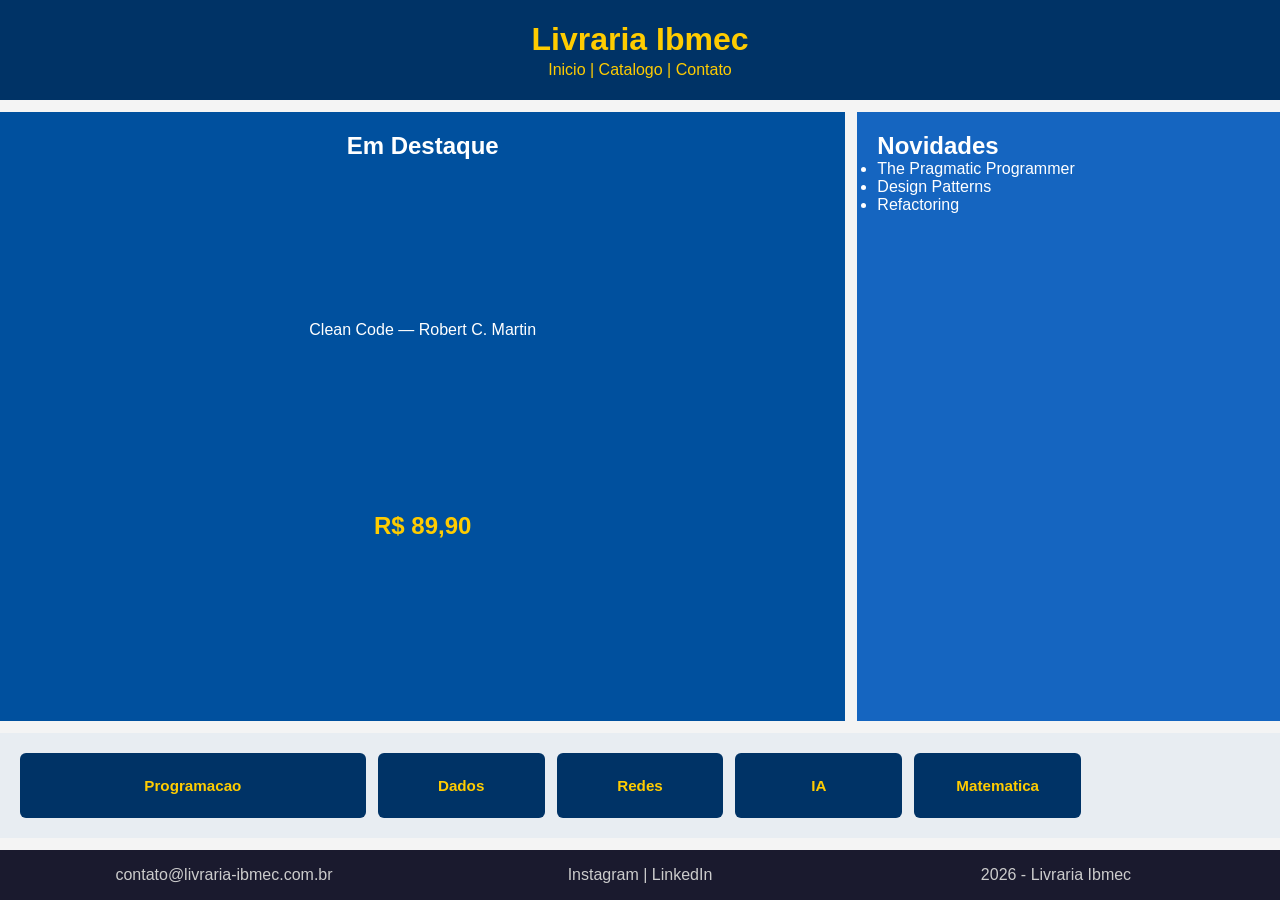
<file: livraria-ibmec/index.html>
<!DOCTYPE html>
<html lang="pt-BR">

<head>
    <meta charset="UTF-8">
    <meta name="viewport" content="width=device-width, initial-scale=1.0">
    <title>Livraria Ibmec</title>
    <link rel="stylesheet" href="estilo.css">
</head>

<body class="pagina">
    <header class="topo">
        <h1>Livraria Ibmec</h1>
        <nav>Inicio | Catalogo | Contato</nav>
    </header>
    <section class="destaque">
        <h2>Em Destaque</h2>
        <p>Clean Code — Robert C. Martin</p>
        <p class="preco">R$ 89,90</p>
    </section>
    <aside class="novidades">
        <h2>Novidades</h2>
        <ul>
            <li>The Pragmatic Programmer</li>
            <li>Design Patterns</li>
            <li>Refactoring</li>
        </ul>
    </aside>
    <section class="categorias">
        <div id="card-prog" class="card-cat">Programacao</div>
        <div class="card-cat">Dados</div>
        <div class="card-cat">Redes</div>
        <div class="card-cat">IA</div>
        <div class="card-cat">Matematica</div>
    </section>
    <footer class="rodape">
        <p>contato@livraria-ibmec.com.br</p>
        <p>Instagram | LinkedIn</p>
        <p>2026 - Livraria Ibmec</p>
    </footer>
</body>

</html>
</file>
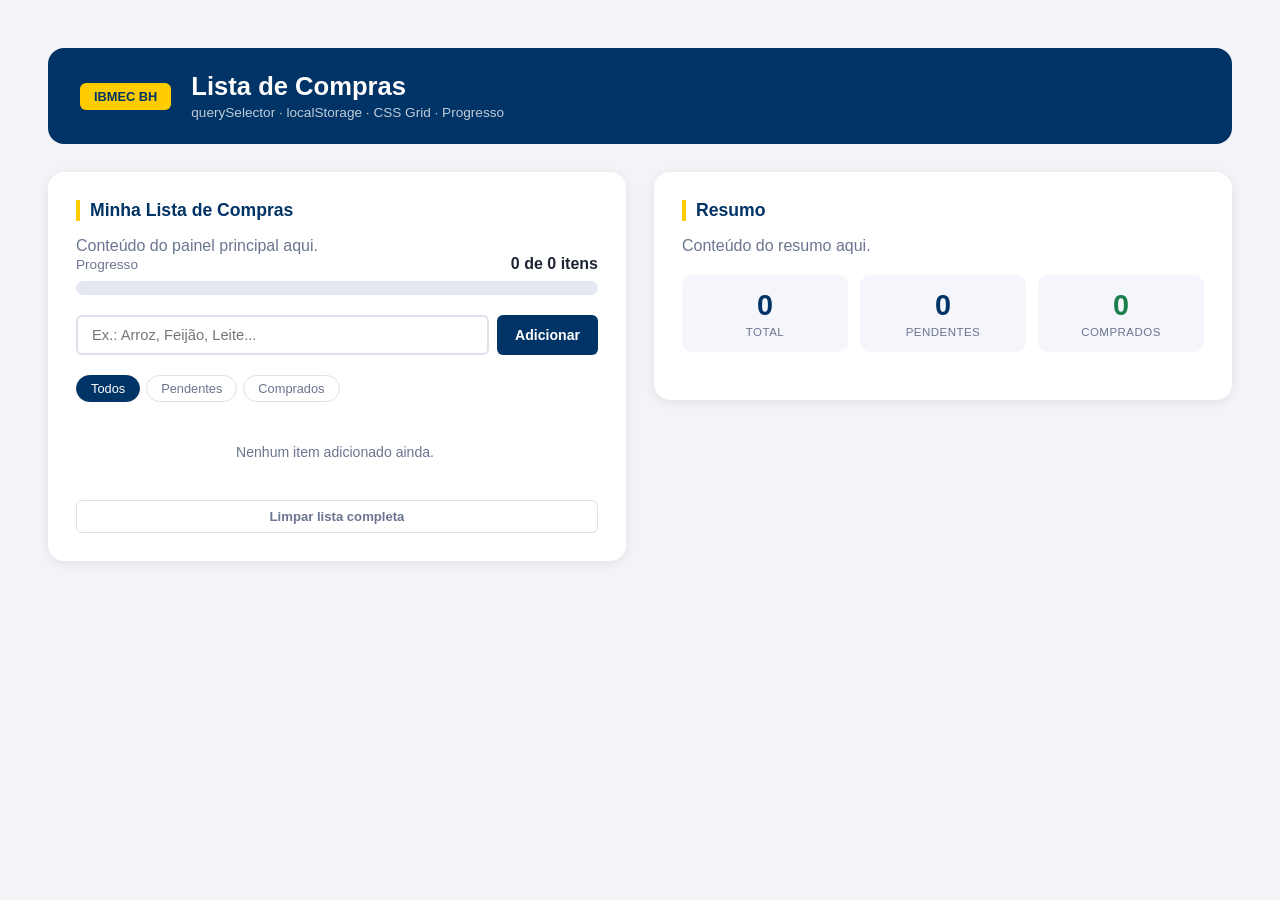
<file: lista-compras/lista-compras.html>
<!DOCTYPE html>
<html lang="pt-BR">

<head>
    <meta charset="UTF-8">
    <meta name="viewport" content="width=device-width, initial-scale=1.0">
    <title>Lista de Compras</title>
    <style>
        :root {
            --azul: #003366;
            --amarelo: #FFCC00;
            --bg: #f2f4f8;
            --surface: #ffffff;
            --borda: #dce1ea;
            --texto: #1e2535;
            --muted: #6b7590;
            --verde: #1a7f4b;
            --perigo: #c0392b;
        }

        *,
        *::before,
        *::after {
            box-sizing: border-box;
            margin: 0;
            padding: 0;
        }

        body {
            font-family: "Segoe UI", Arial, sans-serif;
            background: var(--bg);
            color: var(--texto);
            min-height: 100dvh;
            padding: clamp(16px, 4vw, 48px);
        }

        .cabecalho {
            background: var(--azul);
            color: #fff;
            border-radius: 16px;
            padding: 24px 32px;
            margin-bottom: 28px;
            display: flex;
            align-items: center;
            gap: 20px;
        }

        .cabecalho h1 {
            font-size: clamp(1.1rem, 2.4vw, 1.6rem);
        }

        .cabecalho p {
            font-size: 0.85rem;
            opacity: .75;
            margin-top: 4px;
        }

        .badge {
            background: var(--amarelo);
            color: var(--azul);
            font-weight: 900;
            font-size: 0.8rem;
            padding: 6px 14px;
            border-radius: 6px;
            white-space: nowrap;
        }

        .grid-app {
            display: grid;
            grid-template-columns: repeat(auto-fit, minmax(320px, 1fr));
            gap: clamp(16px, 2.5vw, 28px);
            align-items: start;
        }

        .card {
            background: var(--surface);
            border-radius: 16px;
            box-shadow: 0 2px 12px rgba(0, 0, 0, .08);
            padding: clamp(18px, 3vw, 28px);
        }

        .titulo-card {
            font-size: clamp(0.95rem, 1.5vw, 1.1rem);
            font-weight: 700;
            color: var(--azul);
            border-left: 4px solid var(--amarelo);
            padding-left: 10px;
            margin-bottom: 16px;
        }

        .grid-stats {
            display: grid;
            grid-template-columns: repeat(3, 1fr);
            /* 3 colunas iguais */
            gap: 12px;
            margin-bottom: 20px;
            margin-top: 20px;
        }

        .stat-box {
            background: #f4f6fb;
            border-radius: 10px;
            padding: 14px 10px;
            text-align: center;
            display: flex;
            flex-direction: column;
            gap: 4px;
        }

        .stat-box .numero {
            font-size: clamp(1.4rem, 2.5vw, 1.8rem);
            font-weight: 800;
            color: var(--azul);
        }

        .stat-box .rotulo {
            font-size: 0.72rem;
            color: var(--muted);
            text-transform: uppercase;
            letter-spacing: .04em;
        }

        .stat-box.destaque .numero {
            color: var(--verde);
        }

        .secao-progresso {
            margin-bottom: 20px;
        }

        .cabec-progresso {
            display: flex;
            justify-content: space-between;
            align-items: baseline;
            font-size: 0.85rem;
            color: var(--muted);
            margin-bottom: 8px;
        }

        .cabec-progresso strong {
            color: var(--texto);
            font-size: 1rem;
        }

        .trilha-progresso {
            width: 100%;
            height: 14px;
            background: #e4e8f0;
            border-radius: 99px;
            overflow: hidden;
        }

        .preenchimento {
            height: 100%;
            width: 0%;
            /* JavaScript vai alterar este valor */
            background: linear-gradient(90deg, #003366, #0055aa);
            border-radius: 99px;
            transition: width .5s ease, background .4s ease;
        }

        .preenchimento.concluido {
            background: linear-gradient(90deg, #1a7f4b, #22a060);
        }

        .form-adicao {
            display: flex;
            gap: 8px;
            margin-bottom: 20px;
        }

        .form-adicao input[type="text"] {
            flex: 1;
            padding: 10px 14px;
            border: 2px solid var(--borda);
            border-radius: 6px;
            font-size: 0.92rem;
            font-family: inherit;
            outline: none;
            transition: border-color .2s;
        }

        .form-adicao input[type="text"]:focus {
            border-color: var(--azul);
        }

        .btn {
            padding: 10px 18px;
            border: none;
            border-radius: 6px;
            font-family: inherit;
            font-size: 0.88rem;
            font-weight: 600;
            cursor: pointer;
            transition: opacity .15s, transform .1s;
        }

        .btn:active {
            transform: scale(.97);
        }

        .btn-primario {
            background: var(--azul);
            color: #fff;
        }

        .btn-primario:hover {
            opacity: .88;
        }

        .btn-perigo {
            background: transparent;
            color: var(--perigo);
            border: 1.5px solid var(--perigo);
            padding: 5px 10px;
            font-size: 0.78rem;
        }

        .btn-perigo:hover {
            background: #fdf0ee;
        }

        .btn-limpar {
            background: transparent;
            color: var(--muted);
            border: 1.5px solid var(--borda);
            width: 100%;
            margin-top: 12px;
            padding: 8px;
            font-size: 0.82rem;
        }

        .btn-limpar:hover {
            background: #f5f6fa;
        }

        .lista-itens {
            list-style: none;
            display: flex;
            flex-direction: column;
            gap: 8px;
            max-height: 360px;
            overflow-y: auto;
            padding-right: 4px;
            scrollbar-width: thin;
        }

        .msg-vazia {
            text-align: center;
            color: var(--muted);
            font-size: 0.88rem;
            padding: 28px 0;
        }

        .item-linha {
            display: flex;
            align-items: center;
            gap: 10px;
            padding: 10px 12px;
            border: 1.5px solid var(--borda);
            border-radius: 6px;
            background: #fafbfd;
            transition: background .2s, border-color .2s;
        }

        .item-linha:hover {
            border-color: #b0bbcf;
        }

        .item-linha.marcado {
            background: #f0faf4;
            border-color: #a8dfc0;
        }

        .item-linha input[type="checkbox"] {
            width: 18px;
            height: 18px;
            accent-color: var(--verde);
            cursor: pointer;
            flex-shrink: 0;
        }

        .item-rotulo {
            flex: 1;
            font-size: 0.92rem;
            cursor: pointer;
            transition: color .2s;
        }

        .item-linha.marcado .item-rotulo {
            text-decoration: line-through;
            color: var(--muted);
        }

        .filtros {
            display: flex;
            gap: 6px;
            margin-bottom: 14px;
            flex-wrap: wrap;
        }

        .btn-filtro {
            padding: 5px 14px;
            border: 1.5px solid var(--borda);
            border-radius: 99px;
            background: transparent;
            font-family: inherit;
            font-size: 0.8rem;
            cursor: pointer;
            color: var(--muted);
            transition: all .15s;
        }

        .btn-filtro.ativo {
            background: var(--azul);
            border-color: var(--azul);
            color: #fff;
        }

        .toast {
            position: fixed;
            bottom: 28px;
            left: 50%;
            transform: translateX(-50%) translateY(80px);
            background: var(--azul);
            color: #fff;
            padding: 10px 24px;
            border-radius: 99px;
            font-size: 0.88rem;
            font-weight: 600;
            opacity: 0;
            transition: transform .3s ease, opacity .3s ease;
            pointer-events: none;
            z-index: 999;
        }

        .toast.visivel {
            transform: translateX(-50%) translateY(0);
            opacity: 1;
        }
    </style>
</head>

<body>
    <header class="cabecalho">
        <span class="badge">IBMEC BH</span>
        <div>
            <h1>Lista de Compras</h1>
            <p>querySelector · localStorage · CSS Grid · Progresso</p>
        </div>
    </header>

    <main class="grid-app">

        <!-- Coluna 1: painel principal -->
        <section class="card" id="painel-principal">
            <h2 class="titulo-card">Minha Lista de Compras</h2>
            <!-- Conteúdo vem nos próximos blocos -->
            <p style="color: var(--muted);">Conteúdo do painel principal aqui.</p>

            <div class="secao-progresso">
                <div class="cabec-progresso">
                    <span>Progresso</span>
                    <strong id="label-progresso">0 de 0 itens</strong>
                </div>
                <div class="trilha-progresso">
                    <div class="preenchimento" id="barra-progresso"></div>
                </div>
            </div>

            <!-- Formulário de adição -->
            <form class="form-adicao" id="form-adicao" novalidate>
                <input type="text" id="input-item" placeholder="Ex.: Arroz, Feijão, Leite..." autocomplete="off"
                    maxlength="60" aria-label="Nome do item" required>
                <button type="submit" class="btn btn-primario">Adicionar</button>
            </form>

            <!-- Filtros — cole após o </form> do form-adicao -->
            <div class="filtros" role="group" aria-label="Filtrar itens">
                <button class="btn-filtro ativo" data-filtro="todos">Todos</button>
                <button class="btn-filtro" data-filtro="pendentes">Pendentes</button>
                <button class="btn-filtro" data-filtro="comprados">Comprados</button>
            </div>

            <!-- Lista de itens -->
            <ul class="lista-itens" id="lista-itens" aria-live="polite">
                <li class="msg-vazia" id="msg-vazia">Nenhum item adicionado ainda.</li>
            </ul>

            <button class="btn btn-limpar" id="btn-limpar">
                Limpar lista completa
            </button>
        </section>

        <!-- Coluna 2: resumo -->
        <section class="card" id="painel-resumo">
            <h2 class="titulo-card">Resumo</h2>
            <!-- Conteúdo vem nos próximos blocos -->
            <p style="color: var(--muted);">Conteúdo do resumo aqui.</p>

            <div class="grid-stats">

                <div class="stat-box">
                    <span class="numero" id="stat-total">0</span>
                    <span class="rotulo">Total</span>
                </div>

                <div class="stat-box">
                    <span class="numero" id="stat-pendentes">0</span>
                    <span class="rotulo">Pendentes</span>
                </div>

                <div class="stat-box destaque">
                    <span class="numero" id="stat-comprados">0</span>
                    <span class="rotulo">Comprados</span>
                </div>

            </div>
        </section>

    </main>

    <div class="toast" id="toast" role="status" aria-live="assertive"></div>

    <script>
        const form = document.querySelector('#form-adicao');
        const inputEl = document.querySelector('#input-item');
        const listaEl = document.querySelector('#lista-itens');
        const msgVazia = document.querySelector('#msg-vazia');
        const barra = document.querySelector('#barra-progresso');
        const labelProg = document.querySelector('#label-progresso');
        const btnLimpar = document.querySelector('#btn-limpar');

        const statTotal = document.querySelector('#stat-total');
        const statPend = document.querySelector('#stat-pendentes');
        const statComp = document.querySelector('#stat-comprados');

        // ── 2. ESTADO ────────────────────────────────────────────────
        const CHAVE = 'lista_compras';   // chave usada no localStorage

        let itens = carregarStorage();  // inicia com o que estava salvo
        let filtro = 'todos';

        // ── 3. PERSISTÊNCIA ──────────────────────────────────────────
        function carregarStorage() {
            const salvo = localStorage.getItem(CHAVE);
            // getItem devolve null se a chave não existe.
            // O operador ternário evita JSON.parse(null), que geraria erro.
            return salvo ? JSON.parse(salvo) : [];
        }

        function salvarStorage() {
            // localStorage só armazena strings.
            // JSON.stringify transforma o array em texto; JSON.parse reverte.
            localStorage.setItem(CHAVE, JSON.stringify(itens));
        }

        function atualizarProgresso() {
            const total = itens.length;
            const feitos = itens.filter(i => i.checked).length;
            const pct = total === 0 ? 0 : Math.round((feitos / total) * 100);

            barra.style.width = pct + '%';
            barra.classList.toggle('concluido', pct === 100 && total > 0);
            labelProg.textContent = `${feitos} de ${total} ${total === 1 ? 'item' : 'itens'}`;

            statTotal.textContent = total;
            statPend.textContent = total - feitos;
            statComp.textContent = feitos;
        }

        // ── 5. RENDERIZAÇÃO ──────────────────────────────────────────
        function renderizar() {
            // Remove <li> antigos (preserva a msgVazia)
            listaEl.querySelectorAll('.item-linha').forEach(el => el.remove());

            const filtrados = itens.filter(item => {
                if (filtro === 'pendentes') return !item.checked;
                if (filtro === 'comprados') return item.checked;
                return true;
            });

            if (filtrados.length === 0) {
                msgVazia.style.display = 'block';
            } else {
                msgVazia.style.display = 'none';

                filtrados.forEach(item => {
                    const li = document.createElement('li');
                    li.className = 'item-linha' + (item.checked ? ' marcado' : '');
                    li.dataset.id = item.id;

                    const checkbox = document.createElement('input');
                    checkbox.type = 'checkbox';
                    checkbox.checked = item.checked;
                    checkbox.id = 'chk-' + item.id;

                    const label = document.createElement('label');
                    label.className = 'item-rotulo';
                    label.htmlFor = 'chk-' + item.id;
                    label.textContent = item.nome;

                    const btnDel = document.createElement('button');
                    btnDel.className = 'btn btn-perigo';
                    btnDel.textContent = 'Remover';

                    li.append(checkbox, label, btnDel);
                    listaEl.appendChild(li);
                });
            }

            atualizarProgresso();
        }

        // Primeira renderização ao carregar a página
        renderizar();

        // ── 6. EVENTOS ───────────────────────────────────────────────

        // 6a. Adicionar item
        form.addEventListener('submit', function (event) {
            event.preventDefault();  // impede o recarregamento da página

            const nome = inputEl.value.trim();
            if (!nome) { inputEl.focus(); return; }

            const novoItem = {
                id: Date.now(),  // timestamp como ID único
                nome: nome,
                checked: false,
            };

            itens.push(novoItem);
            mostrarToast(`"${nome}" adicionado!`)
            salvarStorage();
            renderizar();

            inputEl.value = '';
            inputEl.focus();
        });

        // 6b. Marcar como comprado (delegado ao <ul>)
        listaEl.addEventListener('change', function (event) {
            if (event.target.type !== 'checkbox') return;

            const id = Number(event.target.closest('.item-linha').dataset.id);
            const item = itens.find(i => i.id === id);
            if (!item) return;

            item.checked = event.target.checked;
            mostrarToast(`"${item.nome}" comprado!`)
            salvarStorage();
            renderizar();
        });

        // 6c. Remover item (delegado ao <ul>)
        listaEl.addEventListener('click', function (event) {
            if (!event.target.classList.contains('btn-perigo')) return;

            const id = Number(event.target.closest('.item-linha').dataset.id);
            itens = itens.filter(i => i.id !== id);
            salvarStorage();
            renderizar();
        });

        // 6d. Limpar lista
        btnLimpar.addEventListener('click', function () {
            if (itens.length === 0) return;
            if (!confirm('Deseja apagar todos os itens?')) return;
            itens = [];
            mostrarToast('Lista limpa!')
            salvarStorage();
            renderizar();
        });

        // 6e. Filtros
        const btnsFiltro = document.querySelectorAll('.btn-filtro');

        btnsFiltro.forEach(btn => {
            btn.addEventListener('click', function () {
                btnsFiltro.forEach(b => b.classList.remove('ativo'));
                this.classList.add('ativo');
                filtro = this.dataset.filtro;
                renderizar();
            });
        });

        // ── 7. TOAST ─────────────────────────────────────────────────
        const toastEl = document.querySelector('#toast');
        let timerToast;

        function mostrarToast(msg) {
            toastEl.textContent = msg;
            toastEl.classList.add('visivel');
            clearTimeout(timerToast);
            timerToast = setTimeout(() => toastEl.classList.remove('visivel'), 2200);
        }

        // Onde chamar:
        // Após itens.push(novoItem)  → mostrarToast(`"${nome}" adicionado!`);
        // Após item.checked = true   → mostrarToast(`"${item.nome}" comprado!`);
        // Após itens = []            → mostrarToast('Lista limpa!');
    </script>
</body>

</html>
</file>
<file: livraria-ibmec/estilo.css>
* {
    box-sizing: border-box;
    margin: 0;
    padding: 0;
}

body {
    font-family: Arial, sans-serif;
    background-color: #f4f4f4;
}

.pagina {
    display: grid;
    grid-template-columns: 2fr 1fr;
    grid-template-rows: auto 1fr auto;
    grid-template-areas:
        "topo topo"
        "destaque novidades"
        "categorias categorias"
        "rodape rodape";
    min-height: 100vh;
    gap: 12px;
}

.topo {
    grid-area: topo;
}

.destaque {
    grid-area: destaque;
    /* mantenha o que ja existe e acrescente: */
    display: grid;
    align-items: start;
    justify-items: center;
}

.novidades {
    grid-area: novidades;
}

.categorias {
    grid-area: categorias;
}

.rodape {
    grid-area: rodape;
}

.topo {
    background-color: #003366;
    color: #FFCC00;
    padding: 20px;
    display: grid;
    /* transforma o topo em um grid interno */
    place-items: center;
    /* centraliza em ambos os eixos */
    text-align: center;
    min-height: 100px;
}

.destaque {
    background-color: #00509e;
    color: #fff;
    padding: 20px;
}

.destaque .preco {
    font-size: 1.5rem;
    font-weight: bold;
    color: #FFCC00;
    margin-top: 12px;
}

.novidades {
    background-color: #1565C0;
    color: #fff;
    padding: 20px;
}

.categorias {
    display: grid;
    grid-template-columns: repeat(auto-fill, minmax(160px, 1fr));
    gap: 12px;
    padding: 20px;
    background-color: #e8edf2;
}

.rodape {
    background-color: #1A1A2E;
    color: #ccc;
    padding: 16px;
    display: grid;
    grid-template-columns: 1fr 1fr 1fr;
    place-items: center;
}

.card-cat {
    background-color: #003366;
    color: #FFCC00;
    font-weight: bold;
    text-align: center;
    padding: 24px 12px;
    border-radius: 6px;
    font-size: 0.95rem;
}

#card-prog {
    grid-column: 1/3;
}

@media (max-width: 600px) {
    .pagina {
        grid-template-columns: 1fr;
        /* uma coluna unica */
        grid-template-areas:
            "topo"
            /* topo */
            "destaque"
            /* destaque */
            "novidades"
            /* novidades */
            "categorias"
            /* categorias */
            "rodape";
        /* rodape */
    }

    /* Ajuste os cards de categoria para mobile */
    .categorias {
        grid-template-columns: repeat(auto-fill, minmax(1fr, 1fr));
    }

    /* Desfaca o span 2 do primeiro card em ztelas pequenas */
    #card-prog {
        grid-column: 1;
    }
}
</file>
